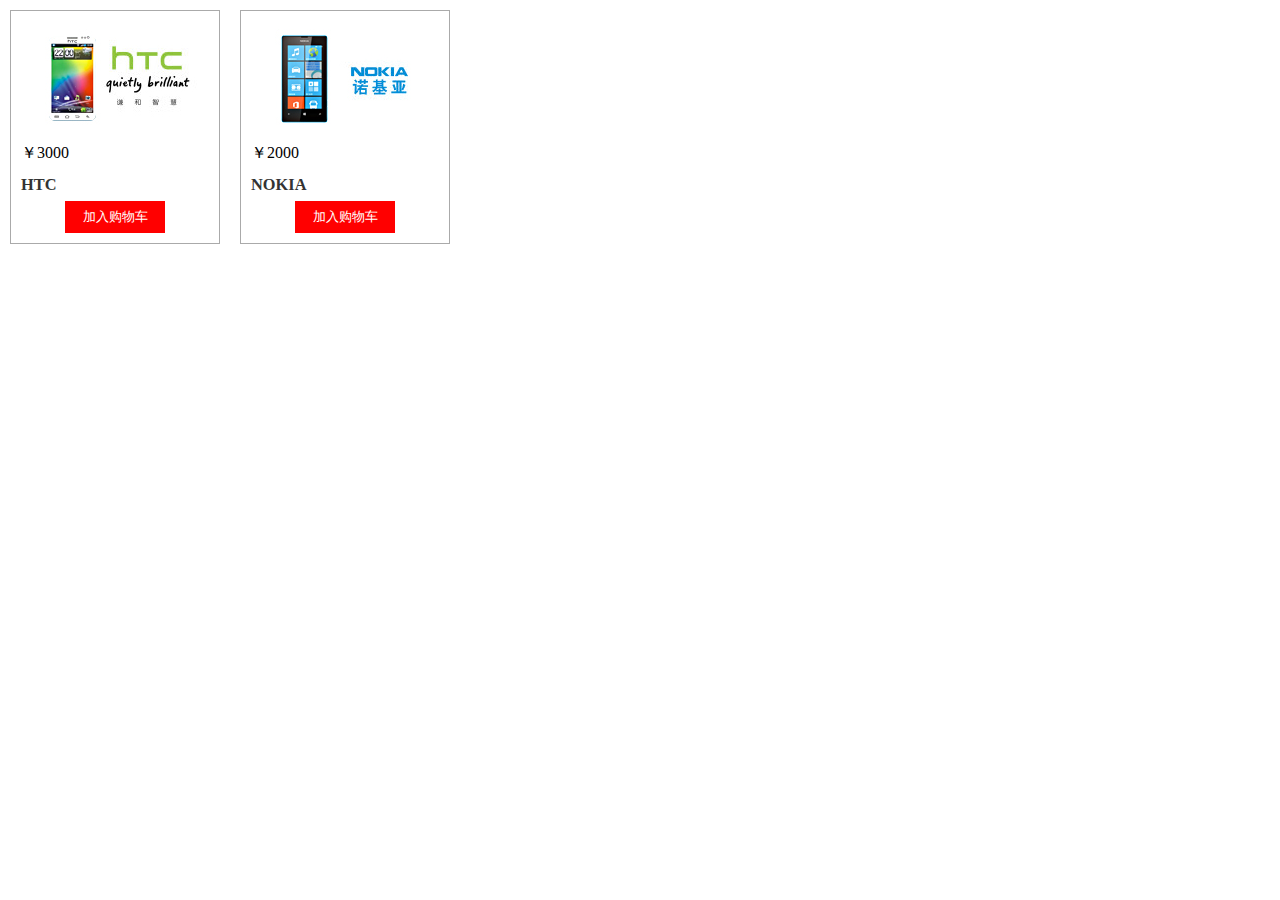
<file: cart/cart.html>
<!DOCTYPE html>
<html>

	<head>
		<meta charset="UTF-8">
		<title></title>
		<script src="jquery-1.11.0.js"></script>
		<script src="jquery.cookie.js"></script>
		<script type="text/javascript">
		</script>
		<style>
			body,
			ul,
			li,
			p,
			h3 {
				margin: 0;
				padding: 0;
			}
			body{
				font-family: "microsoft yahei";
				font-size: 14px;
			}
			li{
				list-style: none;
			}
			a {
				text-decoration: none;
				color: #333;
			}
			
			a:hover {
				color: red;
			}
			img{
				display: block;
				border: none;
			}
			.clearfix:after {
				content: "";
				display: block;
				height: 0;
				overflow: hidden;
				clear: both;
			}
			#product_list li{
				float: left;
				margin: 10px;
				width:188px;
				border:1px solid #aaa;
				padding: 10px;
				line-height: 32px;
			}
			.price{
				font-size:16px;
			}
			.btn{
				display: block;
				width:100px;
				height:32px;
				background: red;
				color: white;
				border:none;
				margin: 0 auto;
				cursor: pointer;
			}
		</style>
	</head>

	<body>
		<div id="product_list">
			<ul>
				<!--<li>
					<a href="">
						<img src="img/htc.jpg">
					</a>
					<p class="price">￥3000</p>
					<h3><a href="">htc</a></h3>
					<input type="button" value="加入购物车" class="btn">
				</li>
				<li>
					<a href="">
						<img src="img/htc.jpg">
					</a>
					<p>￥3000</p>
					<h3><a href="">htc</a></h3>
					<input type="button" value="加入购物车" class="btn">
				</li>-->
			</ul>
		</div>
		<script>
			$(function(){
				$.get("product01.json",function(data){
					var str = "";
					//var num = 0;
					$.each(data,function(key,value){
						str += "<li>"+
					"<a href='detail.html?id="+value.id+"'>"+
					"<img src='"+value.imgres+"'>"+
					"</a>"+
					"<p class='price'>"+value.price+"</p>"+
					"<h3><a href='detail.html?id="+value.id+"'>"+value.title+"</a></h3>"+
					"<input type='button' value='加入购物车' data-id='"+value.id+"' class='btn js-btn'>"+
				"</li>"
					});
					$("#product_list ul").html(str);
					if($.cookie("cart")){
						var obj = JSON.parse($.cookie("cart"))
					}else{
						var obj = {};
					}
					//var obj = {};
					$(".js-btn").each(function(){
						var num = obj[$(this).attr("data-id")]||0;
						
						$(this).click(function(){
							var prodId = $(this).attr("data-id");
							obj[prodId] = ++num;
							var objTostr = JSON.stringify(obj);
							//objTostr=unescape(objTostr)
							$.cookie("cart",objTostr);
							 var cookieObj = JSON.parse($.cookie("cart"));
							 console.log(cookieObj);
							$.each(cookieObj,function(key,value){
								console.log(key)
								console.log(data)
							 	console.log(data[key].id,data[key].title,data[key].price);
							 })
						})
					})
					
				})
			})
		</script>
	</body>

</html>
</file>
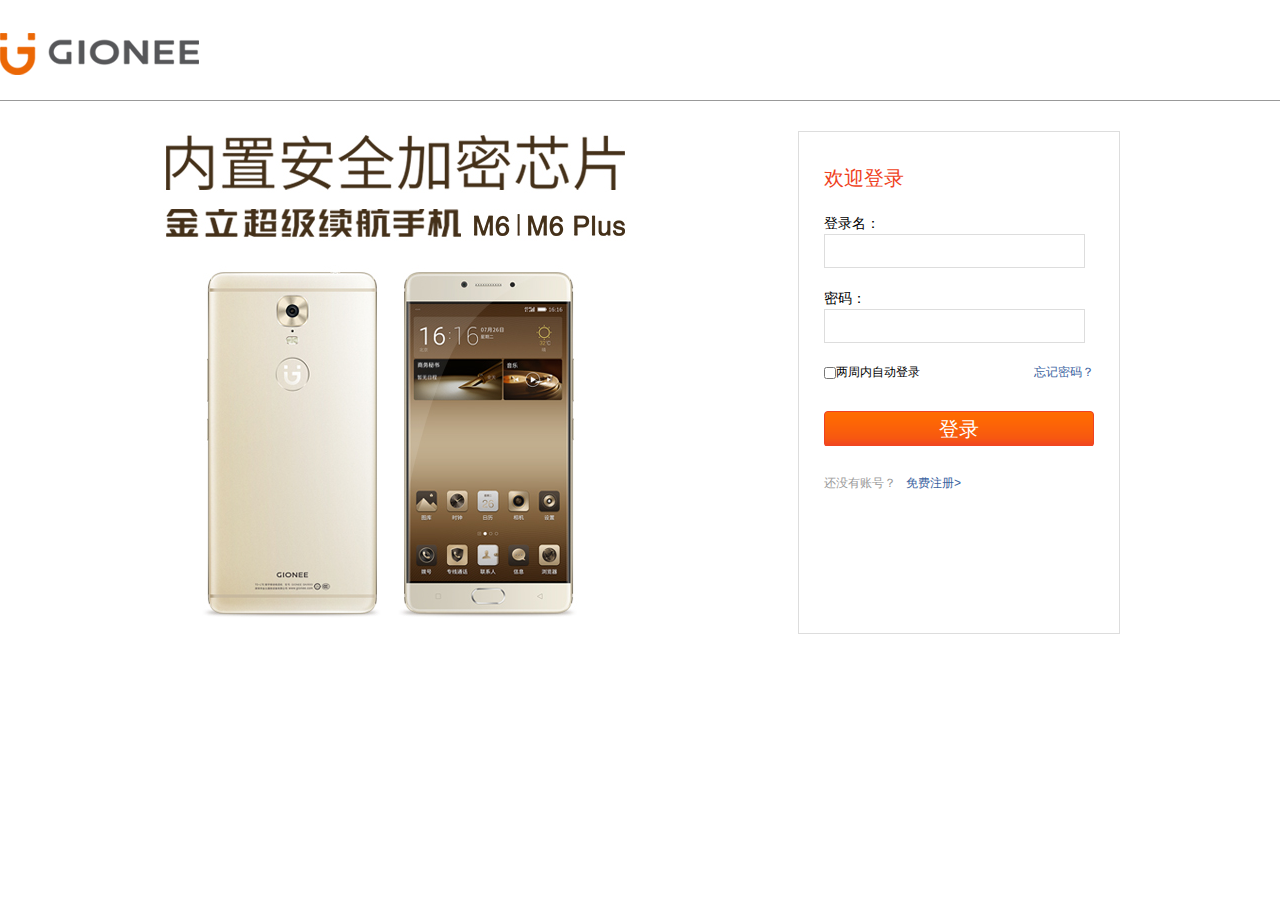
<file: mypro3/html/login.html>
<!DOCTYPE html>
<html>
<head lang="en">
    <meta charset="UTF-8">
    <link href="../css/base.css" type="text/css" rel="stylesheet">
    <link href="../css/main.css" type="text/css" rel="stylesheet">
    <link href="../css/register.css" type="text/css" rel="stylesheet">
    <title>登录页面</title>
    <script src="../js/jquery_1.11.3.min.js"></script>
    <script src="../js/jquery.cookie.js"></script>
    <style>
      input.auto{width:12px;height:12px;float:left;margin-top:4px;}
      a.rf{margin:0;}
      .sub input{margin-top:30px;padding-top:1px;}
    </style>
</head>
<body>
 <div id="resgi">
     <a class="logo" href="#"></a>
     <div class="line"></div>
   <div id="register">
       <a href="#" class="pics"><img src="../images/main/res.png"></a>
      <form method="get" action="../index.html">
          <h2 class="title">欢迎登录</h2>
          <div class="int">
              <label for="username">登录名：</label>
              <input type="text" id="username" class="required">
              <p></p>
          </div>
          <div class="int">
              <label for="password">密码：</label>
              <input type="password" id="password" class="required">
              <p></p>
          </div>
        <div>
          <input class="auto" type="checkbox" id="checkbox"><span class="lf">两周内自动登录</span><a class="rf" href="#">忘记密码？</a>
        </div>
          <div class="sub">
              <input type="submit" id="send" value="登录" >
          </div>
          <div class="line1"></div>
          <p>还没有账号？<a href="register.html">免费注册></a></p>
      </form>
   </div>
 </div>
  <script>

          $("#username").focus(function(){
            $(this).parent().find("p").attr("class","onnormal").html("请输入登录名、邮箱账户或手机号登录");
          })
          $("#username").blur(function(){$(this).parent().find("p").html("")})
     
          $("form").submit(function(){
            var $Username=$.cookie("username");
            var $Password=$.cookie("password");
            console.log($Username,$Password)
            if($("#username").val()!=$Username){
              $("#username").parent().find("p").attr("class","onError").html("用户名或密码有误");
             return false;
            }
            else if($("#password").val()!=$Password){
              $("#password").parent().find("p").attr("class","onError").html("用户名或密码有误");
             return false;
            }else{
                //var Checked=$("#checkbox").prop("checked");
                            if(Checked==true){
                              $.cookie("username",$("#username").val(),{path:"/",expires:14})
                              $.cookie("password",$("#password").val(),{path:"/",expires:14})
                            }
                            window.location.href="../index.html"

            }
            
            
            //判断复选框状态
            
            //存cookie
           
          })
          //勾选复选框存cookie
          $("#checkbox").click(function(){
            //$.cookie("chioce","checked",{path:"/",expires:14})
          })
          // $(document).ready(function(){
          //    var Checked=$.cookie("chioce");
          //    if(Checked){
          //    $("#username").val($.cookie("username"));
          //    $("#password").val($.cookie("password"));
          //     window.location.href="../index.html";
          //    }
         //})
  </script>
</body>
</html>
</file>
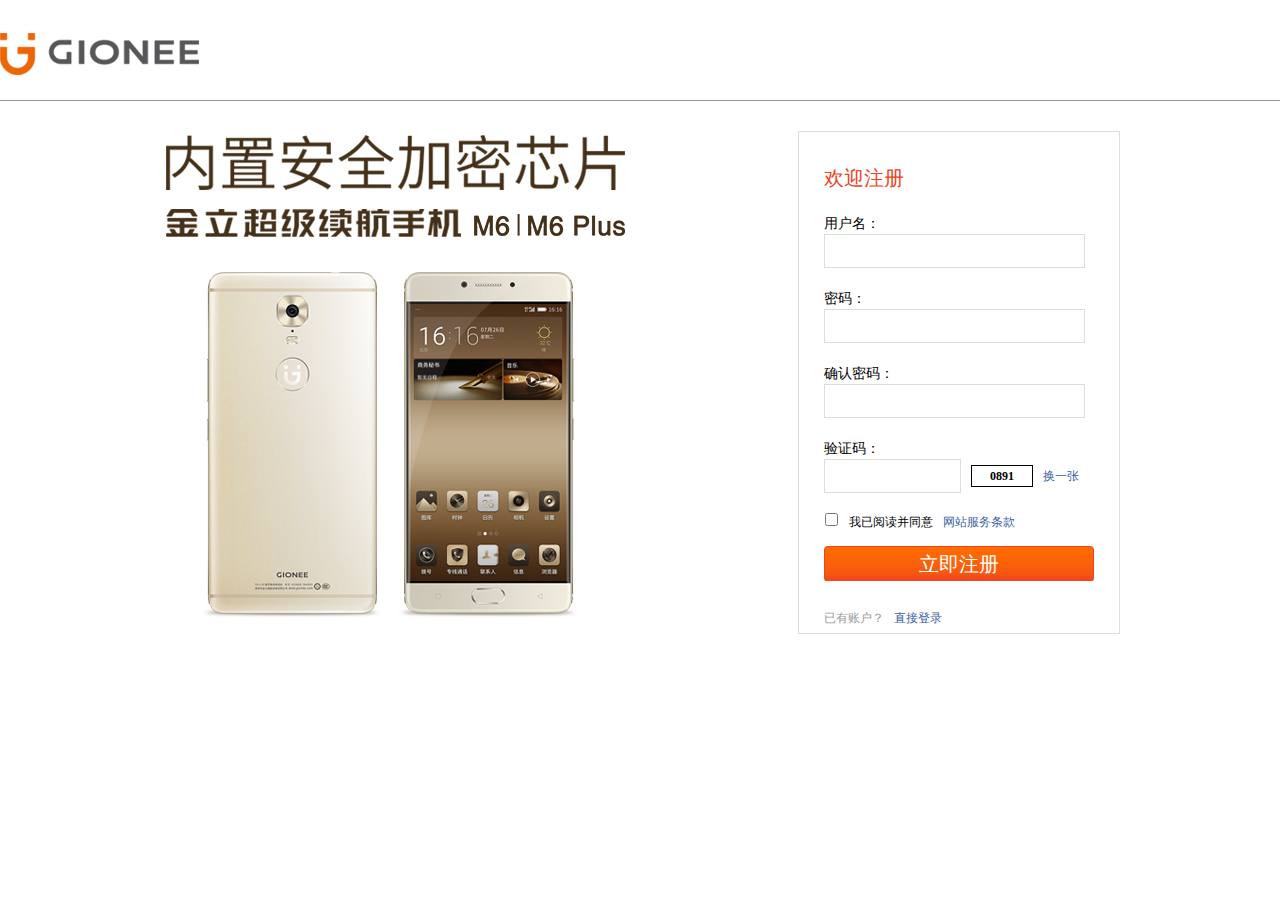
<file: mypro3/html/register.html>
<!DOCTYPE html>
<html>
<head lang="en">
    <meta charset="UTF-8">
    <link href="../css/base.css" type="text/css" rel="stylesheet">
    <link href="../css/main.css" type="text/css" rel="stylesheet">
    <link href="../css/register.css" type="text/css" rel="stylesheet">
   
    <title>注册页面</title>
    <script src="../js/jquery_1.11.3.min.js"></script>
    <script src="../js/jquery.cookie.js"></script>
    
</head>
<body>
 <div id="resgi">
     <a class="logo" href="#"></a>
     <div class="line"></div>
   <div id="register">
       <a href="#" class="pics"><img src="../images/main/res.png"></a>
      <form method="get" action="register1.html">
          <h2 class="title">欢迎注册</h2>
          <div class="int">
              <label for="username">用户名：</label>
              <input type="text" id="username" class="required">
              <p></p>
          </div>
          <div class="int">
              <label for="password">密码：</label>
              <input type="password" id="password" class="required">
              <p></p>
          </div>
          <div class="int">
              <label for="password1">确认密码：</label>
              <input type="password" id="password1" class="required">
              <p></p>
          </div>
          <div class="val">
              <label for="validate">验证码：</label>
              <input type="text" id="validate" class="required"><span class="vnum"></span>
              <a class="cge">换一张</a>
              <p></p>
          </div>
          <div class="sub">
              <input type="checkbox" name="pro" id="pro"><span>我已阅读并同意</span><a href="http://shop.gionee.com/clause.shtml">网站服务条款</a>
              <input type="submit" id="send" value="立即注册" >
          </div>
          <p><span>已有账户？</span><a href="login.html">直接登录</a></p>
      </form>
   </div>
 </div>
  <script>
      $(document).ready(function(){
          //生成四位随机验证码;
            creat();
          $(".cge").click(function(){
              creat();
          });
          
         
          //为表单添加失去焦点事件
          //1是否存在相同那个用户名(存cookie)
          //不验证是否为空
          //正确的话末尾添加绿色标识，错误添加红色标识
          //错误的话添加红色文字1密码 长度验证 2用户名长度验证

          //得到焦点事件
          //一律添加指示文字

          
         $("form :input").focus(function(){
           var $parent=$(this).parent();
           if($(this).is("#username")){
            
            $parent.find("p").attr("class","onNormal").html("3-15个字符组合可使用字母、数字、汉字或组合")
           }
            if($(this).is("#password")){
               $parent.find("p").attr("class","onNormal").html("6-30个字符，推荐使用字母、数字和符号的组合")
            }
            if($(this).is("#password1")){
               $parent.find("p").attr("class","onNormal").html("请再次输入密码")
            }
            if($(this).is("#validate")){
               $parent.find("p").attr("class","onNormal").html("请输入右边图片中的字符")
            }

         })



          $("form :input").blur(function(){

                 
            var $parent=$(this).parent();
            //先清空标识符及提示内容
            $parent.find(".onSuccess").remove();
           $parent.find("p").html("")
            var $tips=$(this).parent().find("p");
              if($(this).is("#username")){
                  var username=$.cookie("username");
                  if(this.value==username){ 
                    $tips.attr("class","onError").html("用户名已存在")}
                  else if(this.value.length<3&&this.value!=""){
                     $tips.attr("class","onError").html("用户名长度不够")
                  }else if(this.value.length>15){
                    $tips.attr("class","onError").html("用户名长度大于15")
                  }
                  else if(this.value!=""&&!/[A-Za-z0-9\u4E00-\u9FA5]{3,15}/.test(this.value)){
                       $tips.attr("class","onError").html("用户名不能包含特殊字符")
                  }else{
                       $parent.append('<span class="onSuccess"></span>')
                       
                  }
              }
              if($(this).is("#password")){
                   if(this.value!=""&&this.value.length<6){
                     $tips.attr("class","onError").html("密码长度不够")
                  }else if(this.value.length>30){
                    $tips.attr("class","onError").html("密码是长度大于30")
                  }else{
                       $parent.append('<span class="onSuccess"></span>')
                  }
              }
              if($(this).is("#password1")){
                if(this.value!=$("#password").val()&&this.value!=""){
                  $tips.attr("class","onError").html("两次输入密码不一致")
                }else{
                       $parent.append('<span class="onSuccess"></span>')
                  }
              }
              if($(this).is("#validate")){
    
                if(this.value!=""&&this.value!=$(".vnum").html()){
                  $tips.attr("class","onError").html("验证码不正确！")
                }
              }
              //判断是否为空，为空的话则不添加绿色标识
              if(this.value==""){$parent.find(".onSuccess").remove();
                               }
          });

          // 提交事件
          $("#send").click(function(event) {
                   $("form :input").trigger('blur');
                   var len=$("form .onError").length;
                   if(len){

                    return false;
                   }
                 else if(!$("#pro").is(":checked")){
                  return false;
                 }
                 else if($("#username").val()==""){
            
            $("#username").parent().find("p").attr("class","onError").html("用户名不能为空");
            return false
           }
            else if($("#password").val()==""){
               $("#password").parent().find("p").attr("class","onError").html("密码不能为空");
               return false
            }
            else if($("#password1").val()==""){
               $("#password1").parent().find("p").attr("class","onError").html("请再次输入密码");
               return false
            }
            else if($("#validate").val()==""){
               $("#validate").parent().find("p").attr("class","onError").html("验证码不能为空");
               return false
            }
              // var obj={};
              // var num=0;
              // obj["username"]={num:$("#username").val()}
              //  obj["password"]={num:$("#password").val()}
              $.cookie("username",$("#username").val(),{expires:14,path:"/"})
              $.cookie("password",$("#password").val(),{expires:14,path:"/"})
                // $.cookie(obj)
                      });
                   
          function creat(){
              var str="";
              for(var i=0;i<4;i++){
                  var a=Math.floor(Math.random()*10);
                  str+=a;
              }
              $(".vnum").html(str);
          }


      })
  </script>
</body>
</html>
</file>
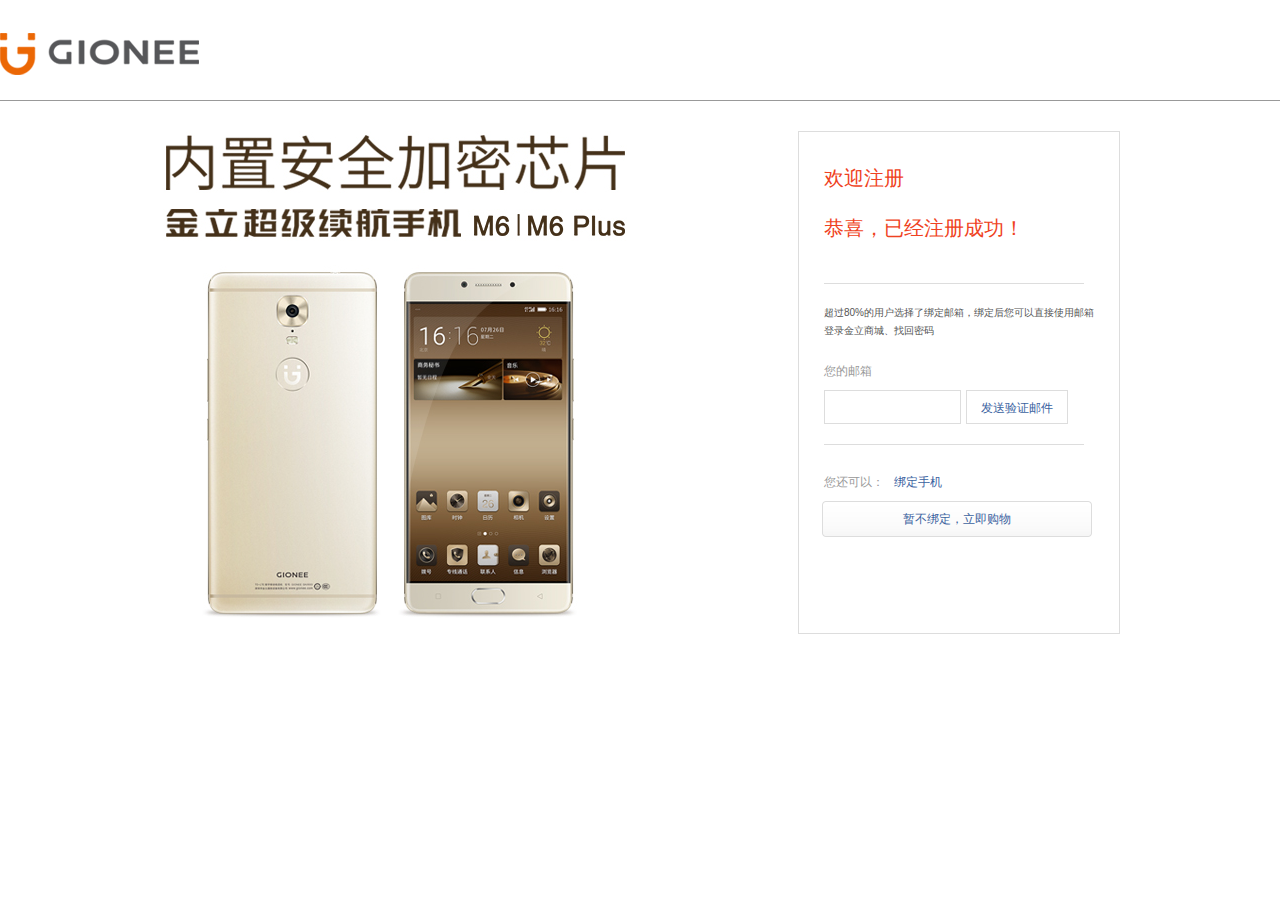
<file: mypro3/html/register1.html>
<!DOCTYPE html>
<html>
<head lang="en">
    <meta charset="UTF-8">
    <link href="../css/base.css" type="text/css" rel="stylesheet">
    <link href="../css/main.css" type="text/css" rel="stylesheet">
    <link href="../css/register.css" type="text/css" rel="stylesheet">
    <title>注册页面</title>
    <script src="../js/jquery_1.11.3.min.js"></script>
    <script src="../js/jquery.cookie.js"></script>
    <style>
     form p{position:static;}
      h2.sec{padding:0;}
      .line1{width:260px;border-top:1px solid #ddd;clear:both;margin-top:40px;}
      form p.tip{font-size: 10px;color:#555;}
      .send_email{margin-top:30px;float:left;margin-bottom: }
      .send_email input{width:50%;float:left;}
      .send_email a{display:inline-block;width:100px;height:32px;border:1px solid #ddd;float:left;margin-top:0;margin-left:5px;line-height: 34px;text-align:center;}
      .btn1{display:block;width:270px;height:37px;background:url(../images/base/newucspirite.png) left -253px;margin-left:-2px;line-height: 37px;text-align: center;}
    </style>
    
</head>
<body>
   <div id="resgi">
     <a class="logo" href="#"></a>
     <div class="line"></div>
   <div id="register">
       <a href="#" class="pics"><img src="../images/main/res.png"></a>
       <form>
          <h2 class="title">欢迎注册</h2>
          <h2 class="title sec">恭喜，<span></span>已经注册成功！</h2>
          <div class="line1"></div>
          <p class="tip">超过80%的用户选择了绑定邮箱，绑定后您可以直接使用邮箱登录金立商城、找回密码 </p>
          <div class="send_email">
            <p>您的邮箱</p>
            <input type="text" ><a href="#">发送验证邮件</a>
          </div>
          <div class="line1"></div>
          <p>您还可以：<a href="#">绑定手机</a></p>
          <a class="btn1" href="../index.html">暂不绑定，立即购物</a>
       </form>
       <script>
         $(document).ready(function(){
            var $username=$.cookie("username")
            $(".sec").find("span").html($username)
         })
       </script>
</body>
</html>
</file>
<file: mypro3/css/base.css>
li{list-style: none;}
	body,li,ul,h3,h2,h1,p,dl,dd,input{margin:0;padding:0;}
	.clearfix:after{
		content:"";
        clear: both;
       overflow: hidden;
       height:0;
       display:block;
	}
	li{list-style: none;}
	input{outline:none;border:none;}
	a{color:#333;
		text-decoration: none;}
	
	.lf{float:left;}
	.rf{float:right;}
	.clear{clear:both;}
	img{border:0;}
</file>
<file: mypro3/css/main.css>
body{font:12px/1.5 Tahoma,"Hiragino Sans GB","Microsoft YaHei",arial,simsun,sans-serif;
}
.wrap{width:1190px;margin:0 auto;height:auto;overflow: hidden;}
/******顶部导航******/
/*右边固定窗口*/
 .ask{width:78px;height:205px;position:fixed;right:0;top:130px;
 	background:#fff;border:1px solid #ddd;}

 .ask a{display:block;}
  .ask div{width:78px;height:68px;text-align:center;float:left;}
  .ask div>a{width:30px;height:30px;margin:6px auto 0;}
  .ask .online>a{background:url(../images/base/ui_service.png) left top no-repeat;}
  .ask .online>a:hover{background:url(../images/base/ui_service.png) left -30px;}
  .ask .help>a{background:url(../images/base/ui_service.png) -32px top no-repeat;}
  .ask .help>a:hover{background:url(../images/base/ui_service.png) -32px -30px;}
  .ask .backtop>a{background:url(../images/base/ui_service.png) -62px top no-repeat;}
  .ask .backtop>a:hover{background:url(../images/base/ui_service.png) -62px -30px;}
  .ask div span{line-height:28px;}
 .ask .help,.ask .online{border-bottom: 1px solid #ddd;}
.top{width:1190px;height:110px;top:0;z-index:90;margin:0 auto;
	position:fixed;left:0;top:0;right:0;bottom:0;
	border-bottom: 2px solid #ddd;background-color: #fff;opacity:.9;}

.logo{display:block;width:200px;height:50px;
	margin-top:25px;
	background:url(../images/base/spirite.png) left top no-repeat;}
.login{float:right;line-height: 20px;margin-top:10px;
	margin-bottom:15px;}
.login a,.login span{color:#9f9f9f;margin-left:5px;margin-right:5px;}
.login a:hover{color:#ef4222;}
.login .cart_0{margin-left:10px;margin-right:10px;}
.top_nav{width:850px;border-bottom: 1px solid #fff;}
.top_nav>ul>li{float:left;}
.top_nav>ul>li>a{display: block;padding:10px 20px 10px 20px;color:black;
	line-height:40px; font-size: 16px;}
.top_nav>ul>li>a:hover{background-color:#FF6800;}
.top_nav form{border:1px solid #999;width:162px;height:28px;margin-top:15px;}
.top_nav input{border:none;height:28px;}
.top_nav .txt{float:left;width:120px;line-height: 28px;padding-left:10px;}
.top_nav #btn{background:#fff url(../images/base/spirite.png) -231px 2px;width:30px;}
/*手机下拉*/
/*.phone:hover.phone div{display:block;}*/
.phone div{height:200px;position:absolute;top:110px;left:-35px;width:1223px;
	padding-left: 20px;padding-right:20px;background:#fff;display: none;
	filter:alpha(opacity=50);opacity:.9;margin-top:-3px;}
.phone ul{width:203px;float:left;}
.phone ul li h3 a{font-size:17px;line-height:80px;font-weight:bold;height:60px;}
.phone ul li a{display:inline-block;color:#999;
	font: 15px/30px "Microsoft YaHei";}


/*****轮播图****/
#loop{width:100%;height:462px;overflow:hidden;margin-top:110px;position:relative;}
#loop .pics li{float:left;width:100%;height:420px;
			}
#loop .pics a {
				display: block;
				width: 100%;
				height: 420px;
				overflow: hidden;
				background: url(images/main/1.jpg) no-repeat center center;
			}
#loop .pics{height:420px;}
#loop:hover #next{display:block;}
#loop:hover #prev{display:block;}
.opt{overflow: hidden;width:160px;margin:0 auto;}
#prev,#next{height:72px;width:41px;position:absolute;display:none;}
#prev{top:300px;background:url(../images/base/spirite.png) -300px -575px;left:0;top:170px;}
#next{background:url(../images/base/spirite.png) -340px -575px;right:0;top:170px}
#loop .opt a.cur,
			#loop .opt a:hover {
				background:url(../images/base/spirite.png) -209px -28px;
			}
#loop .opt{
	border-top:10px solid transparent;
	border-bottom:10px solid transparent;
			margin: 0 auto;
			
			}
#loop .opt a {
	width:22px;margin-right:10px;cursor:pointer;
	height:22px;background:url(../images/base/spirite.png) -245px -28px;
				float: left;
				opacity: 0.7;
				filter: alpha(opacity=70);
			}			
.pics:after{
		content:"";
        clear: both;
       overflow: hidden;
       height:0;
       display:block;
	}
/*选购手机.精美配件.热销产品*/
.mid_nav{width:100%;overflow: hidden;}
.mid_nav li{width:33%;float:left;}
.mid_nav i{display: inline-block;width:170px;height:90px;margin-top:55px;cursor:pointer;}
.mid_nav .mobile i{background:url(../images/base/spirite.png) left -170px;}
.mid_nav .accessories i{background:url(../images/base/spirite.png) 0 -319px;}
.mid_nav .sale i{background:url(../images/base/spirite.png) -347px -170px;}
.mid_nav .mobile i:hover{background:url(../images/base/spirite.png) -171px -170px;}
.mid_nav .accessories i:hover{background:url(../images/base/spirite.png) -171px -319px;}
.mid_nav .sale i:hover{background:url(../images/base/spirite.png) -348px -316px;}
/*图片滑动区*/
.slide_pics{position:relative;height:560px;}
.slide_pics li{position:absolute;}
.slide_pics li a img{position:absolute;}
.slide_pics li>img{position:absolute;z-index:5;left:313px;}
.slide_pics .fir{left:525px;width:313px;height:560px;}
.slide_pics .fou>img{display:none;}
.slide_pics .sec{left:350px;width:313px;height:560px;}
.slide_pics .thr{left:175px;width:313px;height:560px;}
.slide_pics .fou{width:488px;height:560px;}
/*精品手机*/
.boutique{height:auto;overflow: visible;height:607px;background:#ddd;width:100%;padding-left: 36px;}

 .boutique .phones>li{float:right;}
 .boutique .phones>li>a{display:inline-block;font-size: 14px;line-height: 57px;margin-right: 30px;}
.boutique .phones>li.last:hover a{border:1px solid #ef4222;}
.boutique .phones>li.fir{float:left;}
.boutique .phones>li.fir>a{width:488px;line-height:57px;color:#ef4222;font-size:24px;}
 .boutique .phones>li.last>a{text-indent:3px;border:1px solid #aaa;line-height:26px;margin-top: 15px;width:72px;}
  .boutique .phones>li.last i{display:inline-block;margin-left:5px;border-left:4px solid #888;
  	border-top: 4px solid transparent;
  	border-bottom: 4px solid transparent;border-right: 4px solid transparent;}
  .boutique .phones>li:hover i{border-left:4px solid #ef4222;}
 .boutique .phones>li>a:hover{color:#ef4222;}
  .boutique>.phones{float:right;position:relative;width:1263px;}
  .boutique .phones>li>div{width:1190px;position:absolute;top:57px;left:0;margin:0;background:#ddd;border-top: 15px solid transparent;}
  .boutique .phones>li>div.jp{height:550px;overflow: hidden;border:none;}
  .boutique .phones>li div div{position: absolute;}
  .boutique .phones>li div .pic1{left:0;top:0;}
.boutique .phones>li div .pj1{left:0;top:0;z-index:0;height:275px;width:488px;}
  .boutique .phones>li div .pic2{left:489px;top:0;width:350px;height:275px;z-index: 0;}
  .boutique .phones>li div .pic3{left:840px;top:0;width:350px;height:275px;z-index: 0;}
  .boutique .phones>li div .pic4{left:489px;top:275px;width:350px;height:275px;z-index: 0;}
  .boutique .phones>li div .pic5{left:840px;top:275px;width:350px;height:275px;z-index: 0;}
  .boutique .phones>li div .pj{left:350px;}
    .boutique .phones>li div .pic6{left:0;top:275px;width:350px;height:275px;z-index: 0;}

   .phones>li>div.jp{display: block;}
   .phones>li>div{display:none;margin-top:20px;}

 
  .bord{width:488px;height:3px;background-color: #ef4222;position:absolute;bottom: 0;}
  /*超级续航*/
  .super_p,.super_s,.super_f,.super_t,.jp{height:550px;}

  .phones li dl{float:left;text-align:center;margin-right: 3px;overflow:hidden;width:216px;height:500px;padding:20px 17px;background:#fff;}
  .phones li dd h3 a{color:#000;}
 
   .phones li dd p, .super_p dd h3{border-bottom: 1px solid #ddd;}
  .phones li dd p a{color:#aaa;}
  .phones li dd>a{color:#ef4222;}
  .phones li dl a{line-height: 47px;font-size: 16px;}
   .phones li dd p a{line-height: 35px;}
   /*精美配件*/
   /*热销产品*/

    .jp{position: relative;width:1190px;height:552px;margin:0 auto;}
    .hot{width:100%;overflow: hidden;height:552px;background: #ddd;margin:auto;margin-top:30px;position: relative;}
    .hot:after{height: 0;content:"";clear:both;overflow: hidden;display: block;visibility: hidden;}
     .jp{position: absolute;overflow: hidden;left:0;top:0;bottom:0;right:0;}
     .jp div{position: absolute;}
     .jp .pic1{left:0;top:0;width:350px;height:275px;}
     .jp .pic2{left:350px;top:0;width:488px;height:551px;}
     .jp .pic3{left:838px;top:0;width:350px;height:275px;z-index: 0}
     .jp .pic4{left:0;top:275px;width:350px;height:275px;z-index: 0}
     .jp .pic5{left:838px;top:275px;width:350px;height:275px;z-index: 0}
/*footer*/
.footer{width:100%;overflow: hidden;clear:both;}
.footer .wrap>a{float:left;width:140px;margin-right:151px;margin-top:30px;margin-bottom: 10px;}
.footer .wrap>a:hover span{color:#ef4222;}
.footer .wrap>a span{font-size:16px;line-height: 20px;color:#777;float:left;margin-left: 10px;}
.footer .wrap>a i{display:inline-block;width:46px;height:46px;float:left;}
.footer .wrap>a i.i_guarantee{background:url(../images/base/spirite.png) left -62px; }
.footer .wrap>a i.i_promise{background:url(../images/base/spirite.png) -46px -62px; }
.footer .wrap>a i.i_free{background:url(../images/base/spirite.png) -92px -62px; }
.footer .wrap>a i.i_after{background:url(../images/base/spirite.png) -138px -62px; }

.line2{width:100%;height:0;border-top: 1px solid #ddd;margin-bottom: 30px;margin-top:30px;}
.footer .after{overflow: hidden;}
.footer .after ul{float:left;width:214px;}
.footer .after li p{color:#777;font:16px/33px "Microsoft YaHei"}
.footer .after li a{color:#777;font-size: 12px;line-height: 33px;}
.footer .after li a:hover{color:#ef4222;}
.footer .after li p:hover{color:#ef4222;}
.footer .after i{display: inline-block;width:23px;height:23px;margin-top: 5px;float:left; background:url(../images/base/spirite.png)}
.footer .after .i_tencent{ background-position:-404px -66px; }
.footer .after .i_QQ{background-position: -428px -66px;}
.footer .after i.i_sina{background-position: -378px -66px;}
.footer .after .i_tencent:hover{background-position: -404px -91px;}
.footer .after .i_QQ:hover{background-position: -428px -91px;}
.footer .after .i_sina:hover{background-position: -378px -91px;}
.footer .scan i{width:95px;height:95px;background-position:-280px 0; float:none;} 
.footer .scan p{color:#777;text-indent: 5px;}
/*bottom*/
.wraps,.wraps1{width:100%;background-color:#474747;padding-top: 20px;padding-bottom: 20px;}
.wraps1{background: #ddd;overflow: hidden;}
.bottom{color:#999;}
.licence a{margin-left: 10px;}
.b_under{position: relative;width:90px;height:14px;display: inline-block;line-height: 14px;}
.b_under:hover.b_under i{border-top:0;border-bottom:4px solid #ddd;border-right:4px solid #474747;
	border-left:4px solid #474747;}
.b_under i{border-top:4px solid #ddd;border-right:4px solid #474747;border-left:4px solid #474747;
	display:inline-block;}
.b_under em{position: absolute;left:0;display: none;}

.v_line{margin-left: 5px;margin-right: 5px;}
.bottom em{font-style: normal;}
.bottom div{overflow: hidden;}
.bottom div p,.bottom div a{float:left;}

.bottom p{line-height: 46px;height: 46px;}
.bottom .lit{display: inline-block;height: 46px;margin-bottom: -20px;margin-left: 30px;}
.bottom p img{display: inline-block;margin-top: 5px;}
.bottom a{color:#999;}
.bottom a:hover{color:#fff;}
.bottom div .en{position:absolute;left:0;display: none;}
.bottom div .plus{background:url(../images/base/spirite.png) -464px -65px;display:inline-block;width: 10px;height: 10px; }
.bottom div .lan{position: relative;display: inline-block;}
.bottom div .lan:hover .plus{background:url(../images/base/spirite.png) -454px -65px}
/*.b_under em{position: absolute;}*/


.limit{border:none;color:red;background: #ddd;font-size:10px;}
</file>
<file: mypro3/css/register.css>
#register{width:960px;margin:0 auto;}
        .resgi>a{url(../images/base/spirite.png) left top no-repeat;}
        #register .pics{float:left;}
        .line{width:100%;height:1px;background:#999;margin-top:25px;margin-bottom:30px;}
        form{float:right;width:270px;padding-left:25px;padding-right:25px;height:500px;padding-top:1px;border:1px solid #ddd;}
        form p,.onNormal{font-size:12px;line-height:18px;height:28px;color:#999;position:absolute;}
        .val p{margin-top:6px;}
        h2.title{font-size:20px;font-weight:normal;color:#ef4222;padding-top:30px;padding-bottom:20px;}
        form input{width:96%;line-height:32px;border:1px solid #ddd;}
        form div{margin-bottom:20px;}
        form .int input{}
        form label{display:block;text-align: left;margin-right:20px;font-size:14px;}
        form .val input{width:50%;}
        form .sub{overflow: hidden;width:100%;margin-top:}
        form .sub input{margin-right:10px;width:270px;float:left;
            color:#fff;font-size:20px;border:none;outline: hidden;}
        #send{background:url(../images/base/newucspirite.png) left top no-repeat;height:35px;cursor:pointer;}
        #send:hover{background:url(../images/base/newucspirite.png) left -36px no-repeat;}
        form .vnum{width:60px;height:20px;float:left;margin-top:6px;margin-left:10px;
            line-height:20px;display:inline-block;border:1px solid #000;text-align:center;font-weight: bold;font-family: "微软雅黑"}
        form #validate{float:left;}
        form #pro{display:inline-block;width:15px;margin-top:8px;
            line-height:10px;margin-bottom:20px;}
        form .sub span{font-size:12px;}
        form a{font-size:12px;color:#3b639f;margin-top:8px;margin-left:10px;display:inline-block;}
        
        form .cge{cursor:pointer;}
        form .high{color:red;}
        .onSuccess{display: inline-block;width:20px;height:20px;margin-right:-15px;
            background:url(../images/base/uc_spirite.png) no-repeat -252px -123px;float:right;margin-top:10px;}
        .onError{text-indent:15px;color:red;background:url(../images/base/uc_spirite.png) no-repeat -252px -75px;}
</file>
